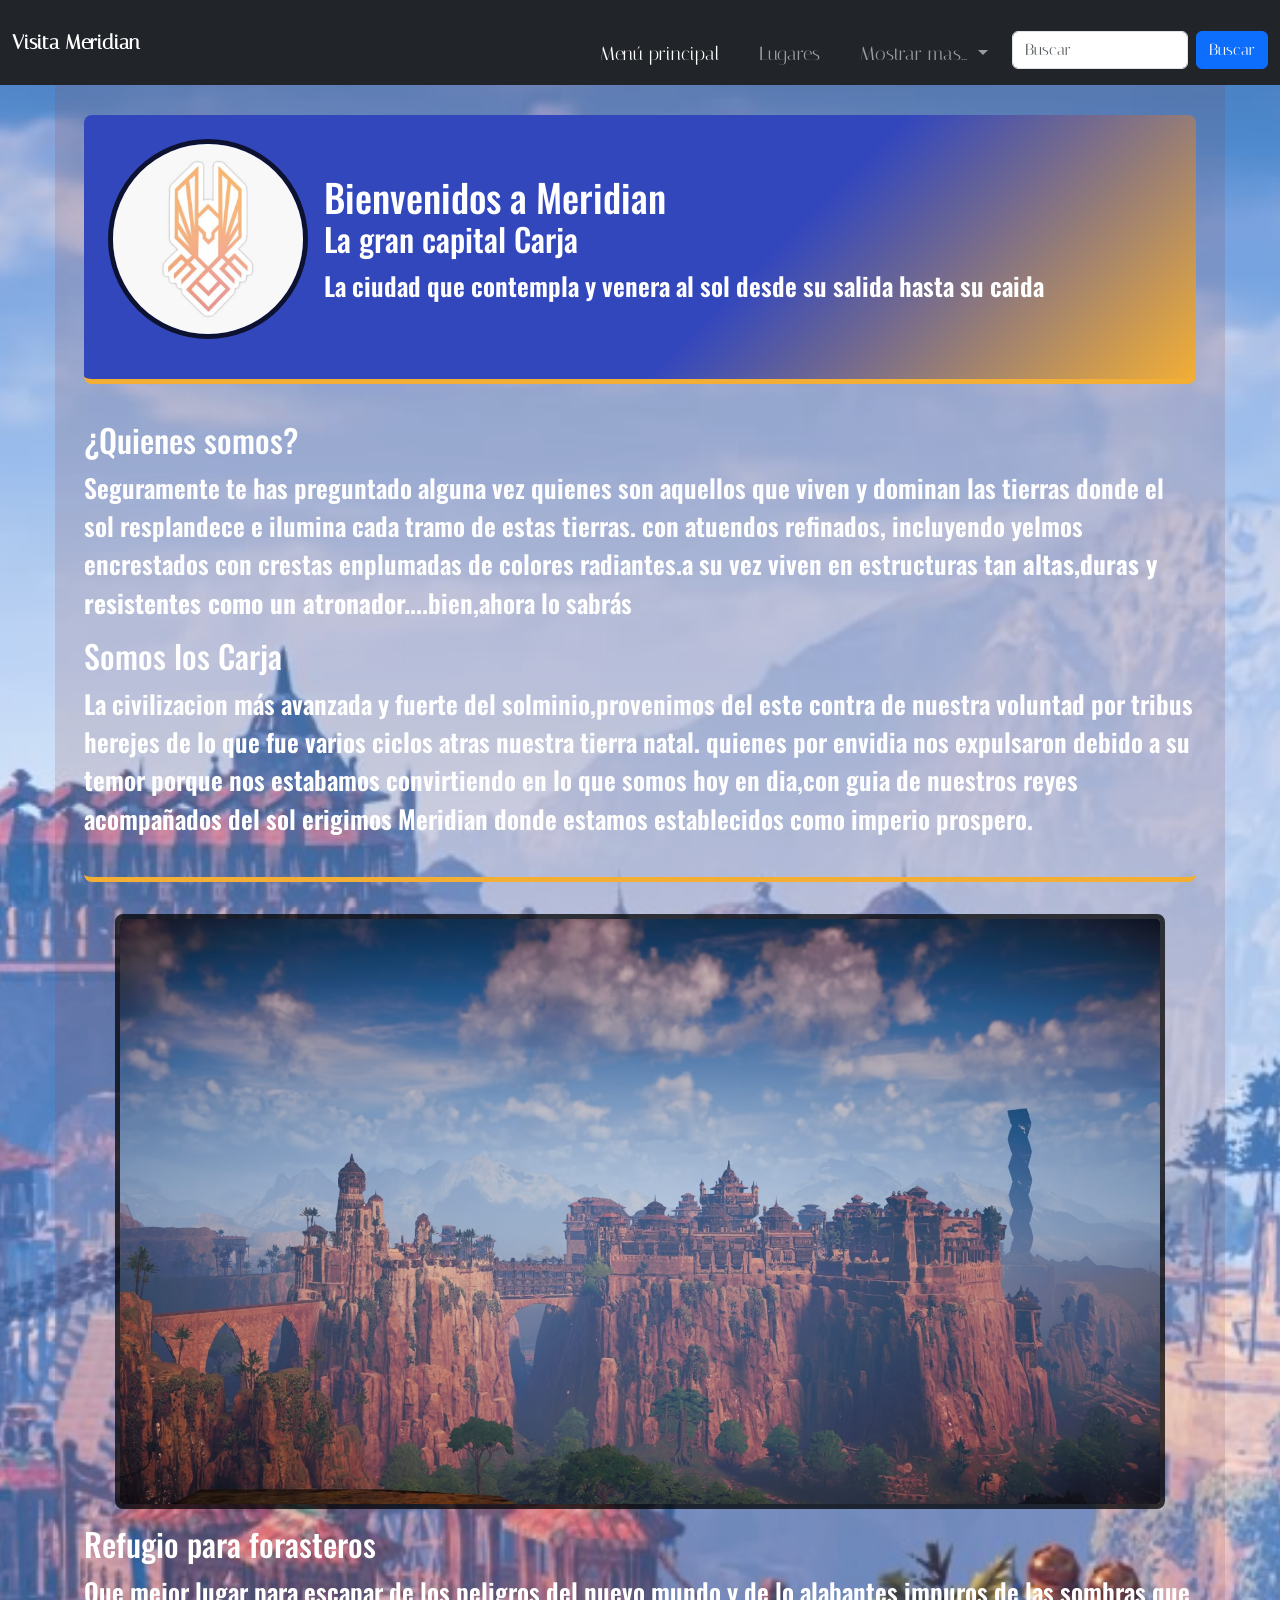
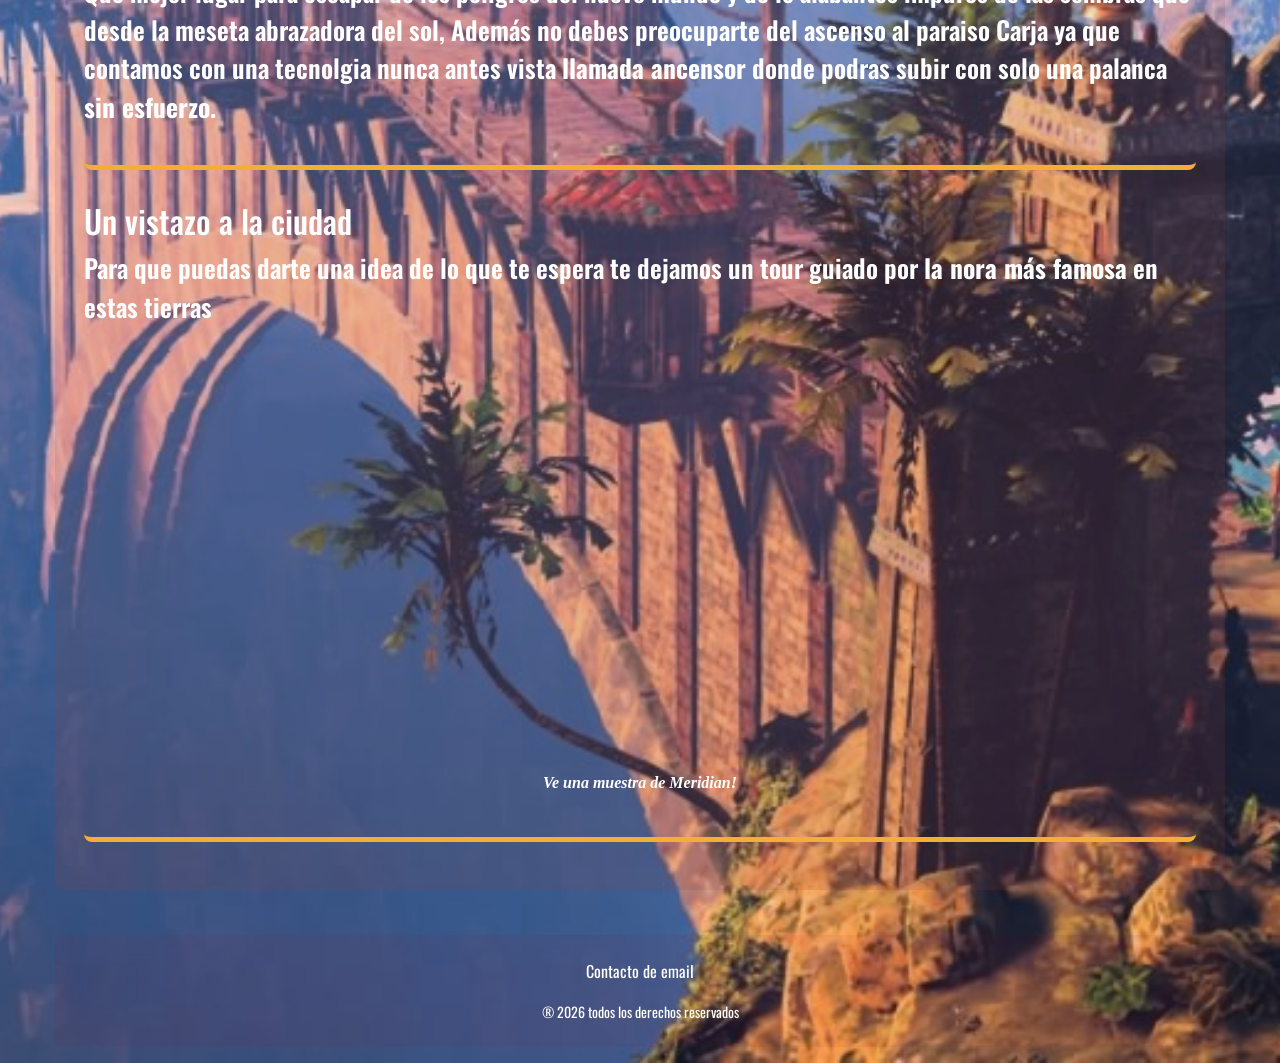
<file: index.html>
﻿<!DOCTYPE html>

<html lang="es" xmlns="http://www.w3.org/1999/xhtml">
<head>
    <meta charset="utf-8" />
    <title>Visita Meridian - inicio</title>
    <meta name="viewport" content="width=device-width,initial-scale=1.0">
    <meta name="referrer" content="origin" />
    <meta name="description"
          content="El gran imperio carja, conoce a los carja y al sol en todo su esplendor" />


    <link rel="preconnect" href="https://fonts.googleapis.com">
    <link rel="preconnect" href="https://fonts.gstatic.com" crossorigin="anonymous">
    <link href="https://fonts.googleapis.com/css2?family=Italiana&family=Oswald:wght@200..700&display=swap" rel="stylesheet">
    
    
    <link href="https://cdn.jsdelivr.net/npm/bootstrap@5.3.2/dist/css/bootstrap.min.css" rel="stylesheet" integrity="sha384-T3c6CoIi6uLrA9TneNEoa7RxnatzjcDSCmG1MXxSR1GAsXEV/Dwwykc2MPK8M2HN" crossorigin="anonymous">
    <link rel="stylesheet" href="CSS/estilos.css" />
</head>
<body>
    <header>
    
        <nav class="navbar navbar-expand-lg navbar-dark bg-dark fixed-top">
            <div class="container-fluid">
                <a class="navbar-brand" href="#">Visita Meridian</a>
                    <button class="navbar-toggler" type="button" data-bs-toggle="offcanvas" data-bs-target="#offcanvasDarkNavbar" aria-controls="offcanvasDarkNavbar" aria-label="Toggle navigation">
                    <span class="navbar-toggler-icon"></span>
                    </button>
                <div class="offcanvas offcanvas-end text-bg-dark" tabindex="-1" id="offcanvasDarkNavbar">
                    <div class="offcanvas-header">
                        <h5 class="offcanvas-title" id="offcanvasDarkNavbarLabel">Descubre más</h5>
                        <button type="button" class="btn-close btn-close-white" data-bs-dismiss="offcanvas" aria-label="Close"></button>
                    </div>
                    <div class="offcanvas-body">
                        <ul class="navbar-nav justify-content-end flex-grow-1 pe-3">
                            
                        <li class="nav-item">
                            <a class="nav-link active" aria-current="page" href="index.html">Menú principal</a>
                        </li>
                        <li class="nav-item">
                            <a class="nav-link" href="lugares.html">Lugares</a>
                        </li>
                        <li class="nav-item dropdown">
                            <a class="nav-link dropdown-toggle" href="#" role="button" data-bs-toggle="dropdown" aria-expanded="false">
                                Mostrar mas...
                            </a>
                            <ul class="dropdown-menu dropdown-menu-dark">
                                <li><a class="dropdown-item" href="ciudad.html">Ciudad</a></li>
                                <li><a class="dropdown-item" href="planes.html">Nuestros planes</a></li>
                                <li>
                                    <hr class="dropdown-divider">
                                </li>
                                    <li><a class="dropdown-item" href="contacto.html">Contacto</a></li>
                            </ul>
                        </li>
                    </ul>
                        <form class="d-flex mt-3" id="formbuscador" role="search">
                            <input class="form-control me-2" id="item" type="search" placeholder="Buscar" aria-label="Buscar"/>
                            <button class="btn btn-primary" type="submit">Buscar</button>
                        </form>
                    </div>
                </div>
            </div>
        </nav>
    </header>
    
    <main>
        
        <section class="hero">
            <figure>
            <img src="images/logo.jpg"
              alt="Emblema Carja"  
             class="logo" />
                       </figure>
        <div class="hero-texto"><h1>Bienvenidos a Meridian</h1>


            <h2>La gran capital Carja</h2>
        <p>
            La ciudad que contempla y venera al sol desde su salida hasta su caida
        </p></div>
        </section>
        <section>
        <h2>¿Quienes somos?</h2>
        <p>
            Seguramente te has preguntado alguna vez quienes son aquellos que viven y dominan las tierras donde el sol resplandece e ilumina cada tramo de estas tierras.
            con atuendos refinados, incluyendo yelmos encrestados con crestas enplumadas de colores radiantes.a su vez viven en estructuras tan <b>altas,duras y resistentes como un atronador.</b>...bien,ahora lo sabrás
            <br />
        </p>
        <h2>Somos los Carja</h2>
            <p>La civilizacion más avanzada y fuerte del solminio,provenimos del este contra de nuestra voluntad por tribus herejes de lo que fue varios ciclos atras nuestra tierra natal.
            quienes por envidia nos expulsaron debido a su temor porque nos estabamos convirtiendo en lo que somos hoy en dia,con guia de nuestros reyes acompañados del sol erigimos Meridian donde estamos establecidos como imperio prospero.</p>
        </section>
        <figure>
            <img class="imagen" src="images/meridian.jpg" alt="Panoramica de la ciudad"/>
        </figure>
        <section>
            <article>
                    <h2>Refugio para forasteros</h2>
                    <p>
                        Que mejor lugar para escapar de los peligros del nuevo mundo y de lo alabantes impuros de las sombras que desde la meseta abrazadora del sol,
                        Además no debes preocuparte del ascenso al paraiso Carja ya que contamos con una tecnolgia nunca antes vista <b>llamada ancensor</b> donde podras subir con solo una palanca <b>sin esfuerzo.</b>
                    </p>


                </article>

            </section>

        <section class="video-de-youtube">
            <h2>Un vistazo a la ciudad</h2>
            <p>Para que puedas darte una idea de lo que te espera te dejamos un tour guiado por <b>la nora más famosa</b> en estas tierras</p>
        <figure>  
            <iframe width="560"
                    height="315"
                    src="https://www.youtube.com/embed/Qsz6jnjTdkg?si=Ahsv_Q1Os_Bmdg1O&amp;start=208"
                    title="YouTube video player" frameborder="0" allow="accelerometer; autoplay; clipboard-write; encrypted-media; gyroscope; picture-in-picture; web-share"
                    referrerpolicy="strict-origin-when-cross-origin"
                    allowfullscreen
                    style="justify-items: center;align-items: center;display: flex; margin-left: auto; margin-right: auto;">
            </iframe>
               <figcaption> Ve una muestra de Meridian!</figcaption>
            </figure>
        </section>
        
        <a href="#" class="volver" id="botonVolver">Volver al inicio</a>

    </main>
    <footer>
        <address>
            <a href="mailto:dario_x_2009@hotmail.com">Contacto de email</a>
        </address>
        <small> ® 2026 todos los derechos reservados</small>

    </footer>
    <script src="https://cdn.jsdelivr.net/npm/bootstrap@5.3.8/dist/js/bootstrap.bundle.min.js" integrity="sha384-FKyoEForCGlyvwx9Hj09JcYn3nv7wiPVlz7YYwJrWVcXK/BmnVDxM+D2scQbITxI" crossorigin="anonymous"></script>
    <script src="js/main.js"></script>
</body>
</html>
</file>
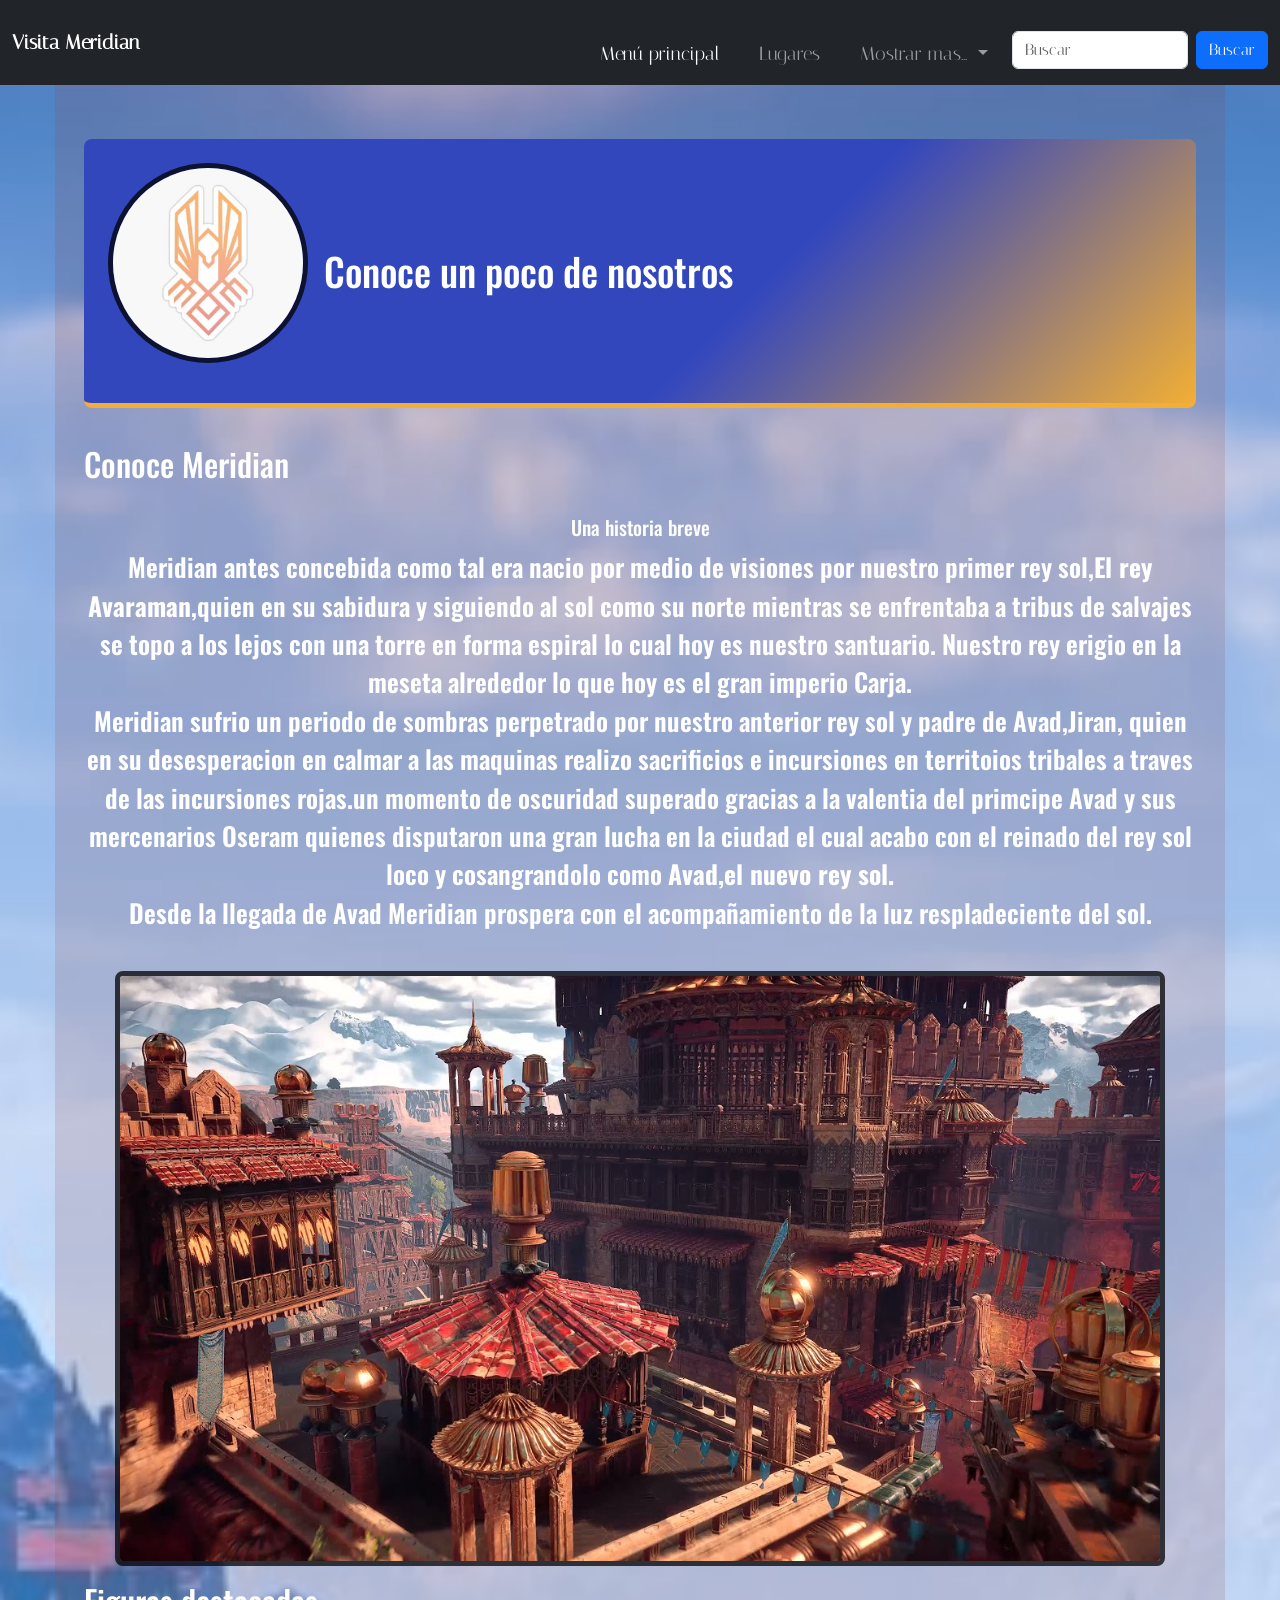
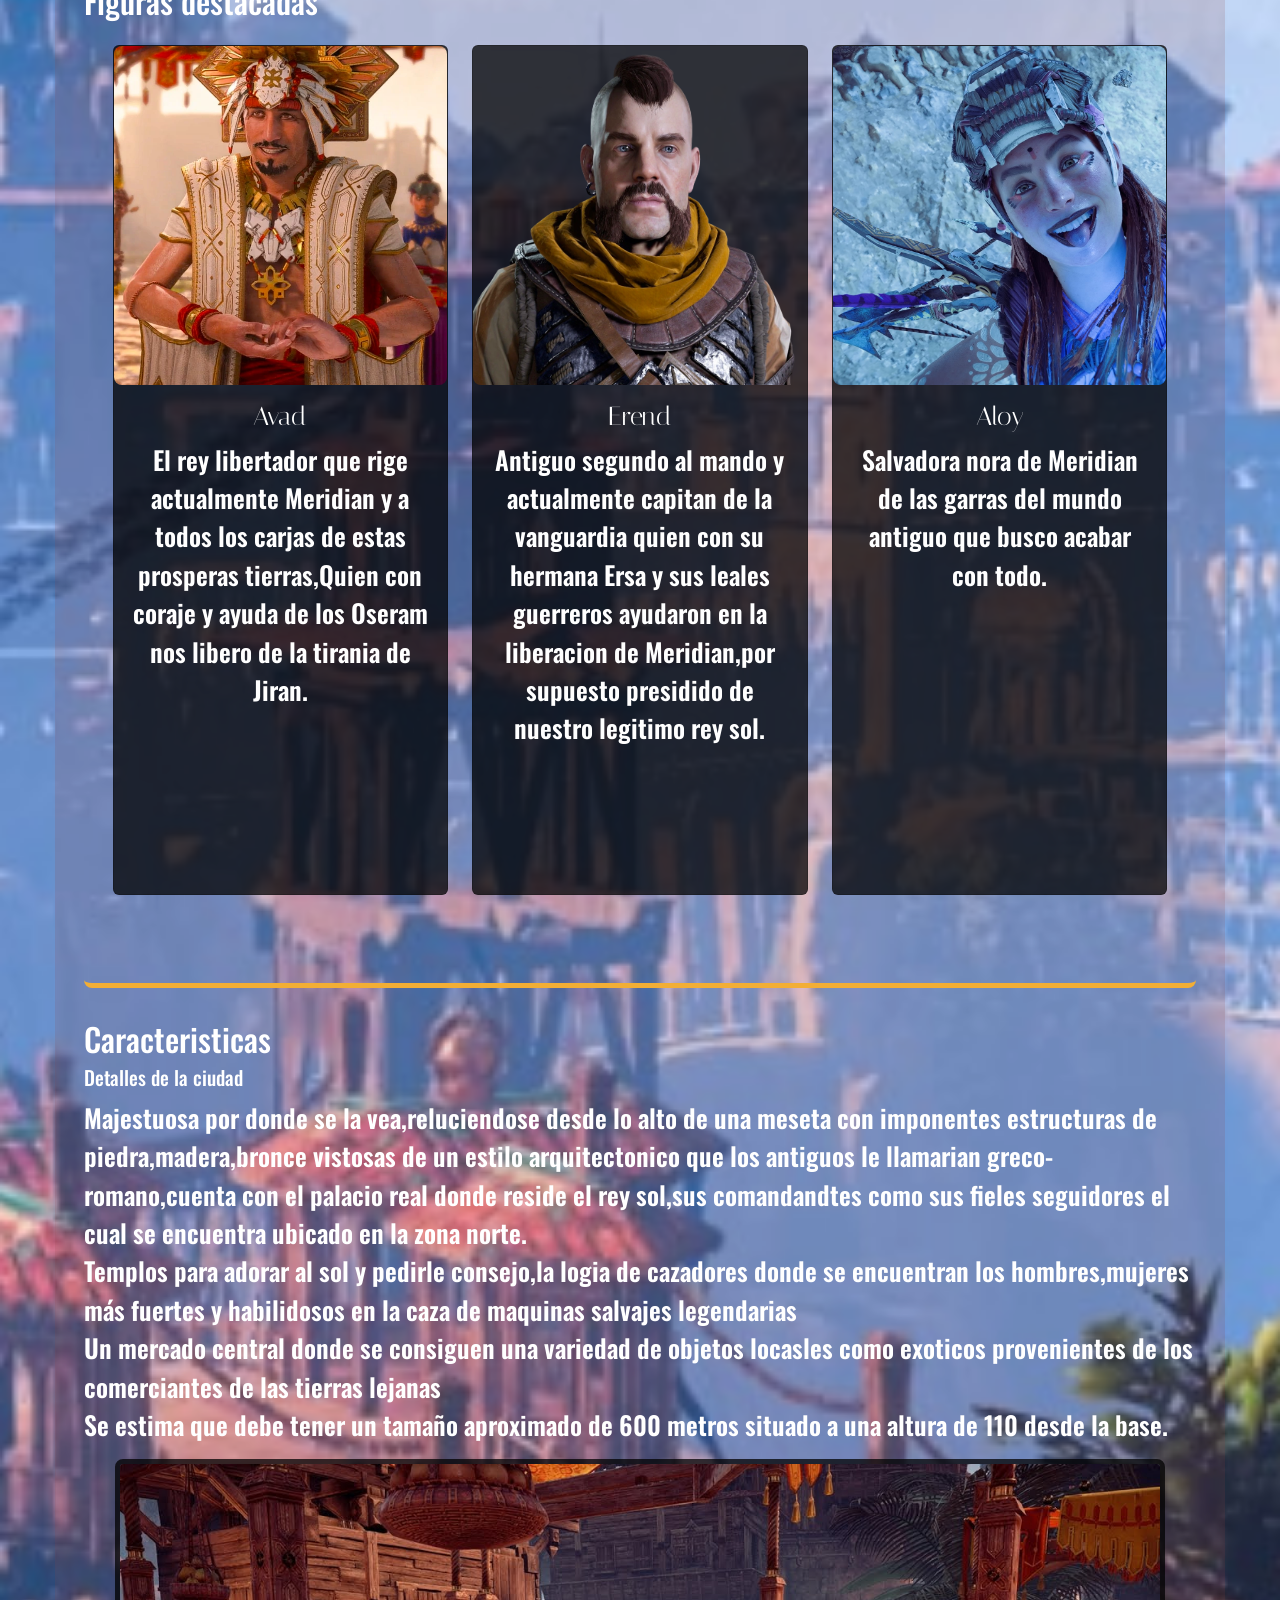
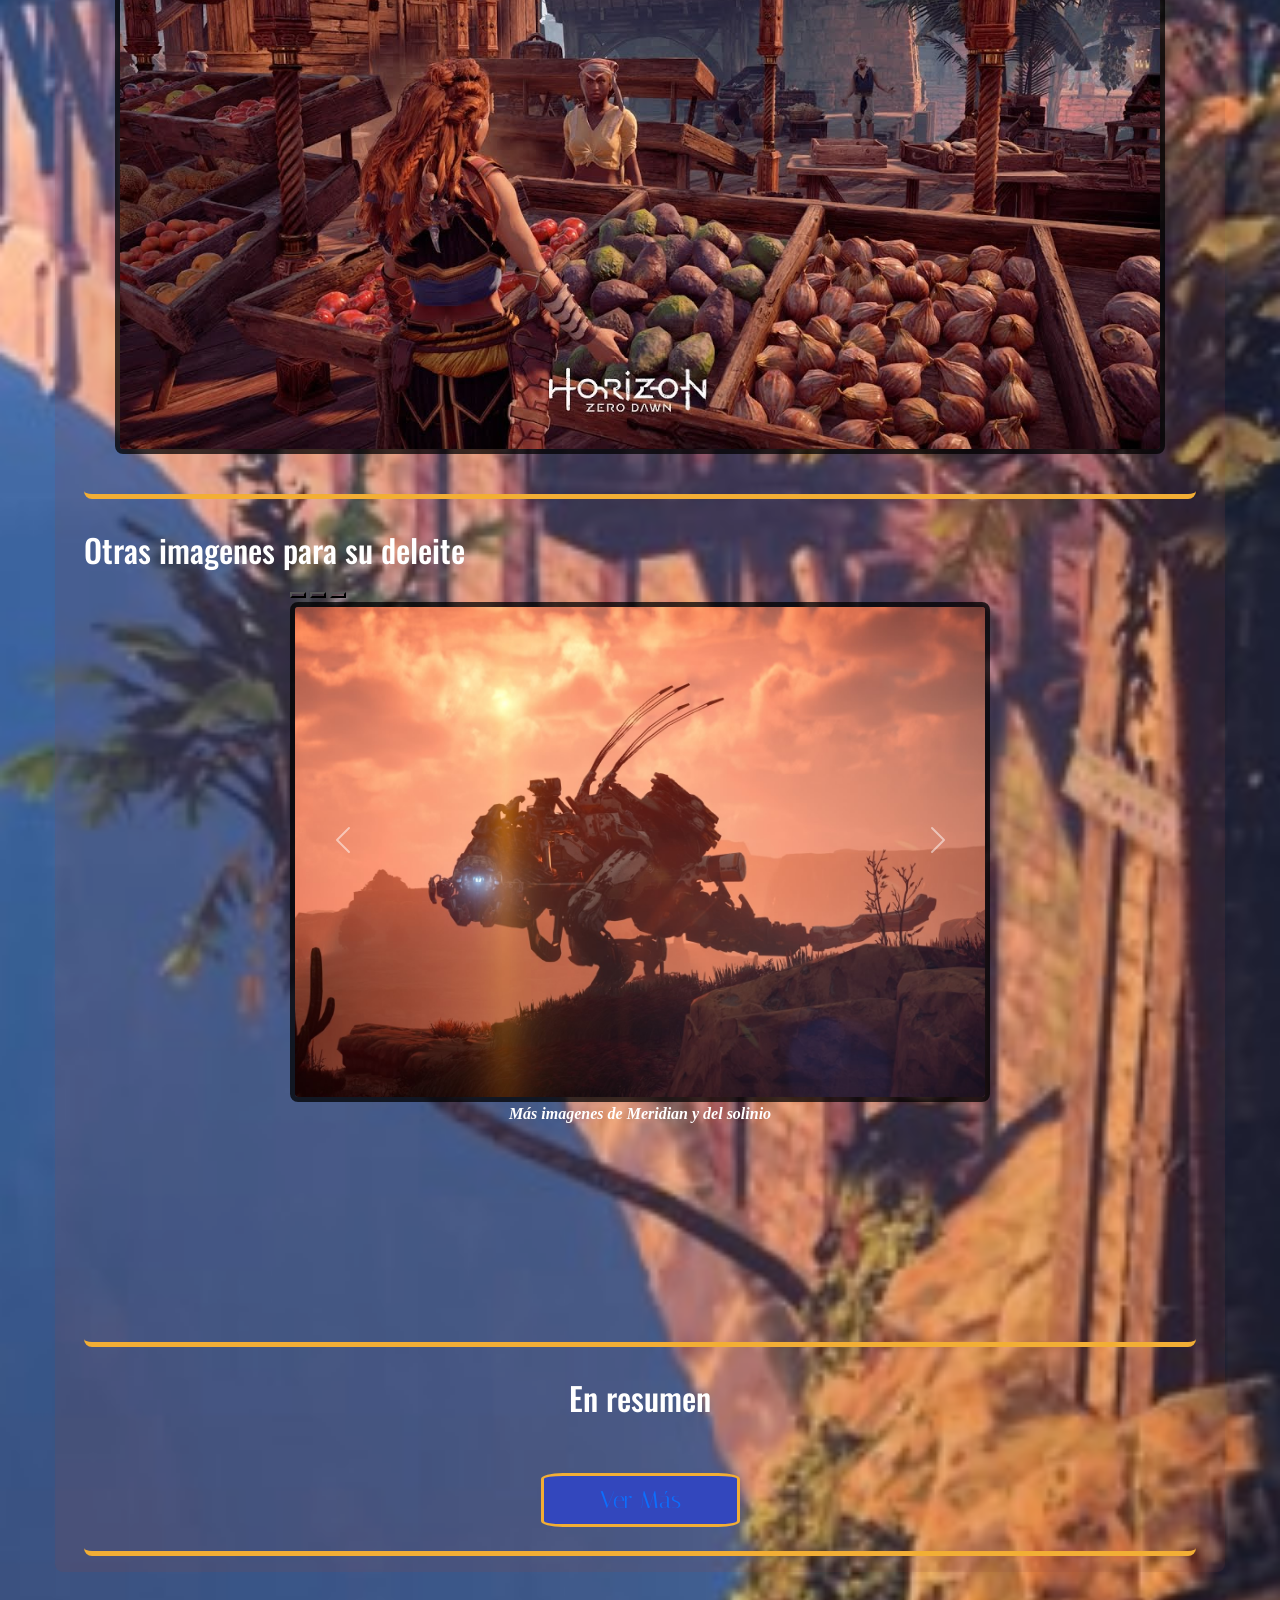
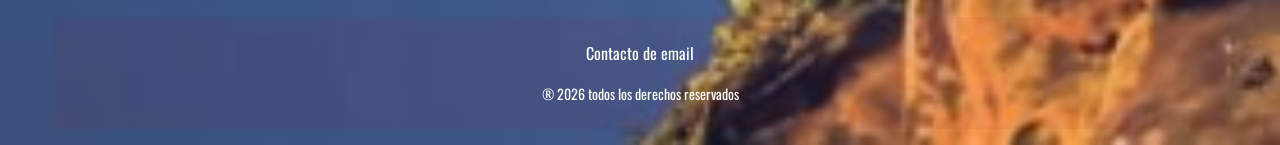
<file: ciudad.html>
﻿<!DOCTYPE html>
<html lang="es" xmlns="http://www.w3.org/1999/xhtml">
<head>
    <meta charset="utf-8" />
    <meta name="viewport" content="width=device-width,initial-scale=1.0">
    <title>Meridian - Ciudad</title>
    
    <link rel="preconnect" href="https://fonts.googleapis.com">
    <link rel="preconnect" href="https://fonts.gstatic.com" crossorigin="">
    <link href="https://fonts.googleapis.com/css2?family=Italiana&family=Oswald:wght@200..700&display=swap" rel="stylesheet">

        <link href="https://cdn.jsdelivr.net/npm/bootstrap@5.3.2/dist/css/bootstrap.min.css" rel="stylesheet" integrity="sha384-T3c6CoIi6uLrA9TneNEoa7RxnatzjcDSCmG1MXxSR1GAsXEV/Dwwykc2MPK8M2HN" crossorigin="anonymous">
    <link href="https://cdn.jsdelivr.net/npm/bootstrap@5.3.8/dist/js/bootstrap.bundle.min.js" rel="stylesheet" integrity="sha384-T3c6CoIi6uLrA9TneNEoa7RxnatzjcDSCmG1MXxSR1GAsXEV/Dwwykc2MPK8M2HN" crossorigin="anonymous">

    <link rel="stylesheet" href="CSS/estilos.css" />

</head>
<body>
    <header>
       

              <nav class="navbar navbar-expand-lg navbar-dark bg-dark fixed-top">
            <div class="container-fluid">
                <a class="navbar-brand" href="#">Visita Meridian</a>
                    <button class="navbar-toggler" type="button" data-bs-toggle="offcanvas" data-bs-target="#offcanvasDarkNavbar" aria-controls="offcanvasDarkNavbar" aria-label="Toggle navigation">
                    <span class="navbar-toggler-icon"></span>
                    </button>
                <div class="offcanvas offcanvas-end text-bg-dark" tabindex="-1" id="offcanvasDarkNavbar" >
                    <div class="offcanvas-header">
                        <h5 class="offcanvas-title" id="offcanvasDarkNavbarLabel">Descubre más</h5>
                        <button type="button" class="btn-close btn-close-white" data-bs-dismiss="offcanvas" aria-label="Close"></button>
                    </div>
                    <div class="offcanvas-body">
                        <ul class="navbar-nav justify-content-end flex-grow-1 pe-3">
                            
                        <li class="nav-item">
                            <a class="nav-link active" aria-current="page" href="index.html">Menú principal</a>
                        </li>
                        <li class="nav-item">
                            <a class="nav-link" href="lugares.html">Lugares</a>
                        </li>
                        <li class="nav-item dropdown">
                            <a class="nav-link dropdown-toggle" href="#" role="button" data-bs-toggle="dropdown" aria-expanded="false">
                                Mostrar mas...
                            </a>
                            <ul class="dropdown-menu dropdown-menu-dark">
                                <li><a class="dropdown-item" href="ciudad.html">Ciudad</a></li>
                                <li><a class="dropdown-item" href="planes.html">Nuestros planes</a></li>
                                <li>
                                    <hr class="dropdown-divider">
                                </li>
                                    <li><a class="dropdown-item" href="contacto.html">Contacto</a></li>
                            </ul>
                        </li>
                    </ul>
                        <form class="d-flex mt-3" id="formbuscador" role="search">
                            <input class="form-control me-2" id="item" type="search" placeholder="Buscar" aria-label="Search"/>
                            <button class="btn btn-primary" type="submit">Buscar</button>
                        </form>
                    </div>
                </div>
            </div>
        </nav>

    </header>
    <br>
    <main><section class="hero">
        <figure>
            <img class="logo" src="images/logo.jpg" alt="Emblema Carja" title="Emblema de Meridian"
               
                 />
        </figure>
        <h1>Conoce un poco de nosotros</h1>
        </section>
        <section id="historia">
            <h2>Conoce Meridian</h2>
            <br />
            <div class="imagen">
                <h3>Una historia breve</h3>
                <p>
                    Meridian antes concebida como tal era nacio por medio de visiones por nuestro primer rey sol,<b>El rey Avaraman</b>,quien en su sabidura y siguiendo al sol como su norte mientras se enfrentaba a tribus de salvajes se topo a los lejos con una torre en forma espiral lo cual hoy es nuestro santuario.
                    Nuestro rey erigio en la meseta alrededor lo que hoy es el gran imperio Carja.<br />
                    Meridian sufrio un periodo de sombras perpetrado por nuestro anterior rey sol y padre de Avad,Jiran, quien en su desesperacion en calmar a las maquinas realizo sacrificios e incursiones en territoios tribales a traves de las incursiones rojas.un momento de oscuridad superado gracias a la valentia del primcipe Avad y sus mercenarios Oseram quienes disputaron una gran lucha en la ciudad el cual acabo con el reinado del rey sol loco  y cosangrandolo como <b>Avad,el nuevo rey sol.</b> <br />
                    Desde la llegada de Avad Meridian prospera con el acompañamiento de la luz respladeciente del sol.
                </p>
                <br />
                <figure>
                    <img class="imagen" src="images/ciudad.jpg" alt="Vista aerea de Meridian"
                         title="Vista aerea del centro" />
                </figure>

            </div>
                     <h2>Figuras destacadas </h2>
<article class="personajes">
          <div class="row row-cols-1 row-cols-md-3 g-4">
  <div class="col">
    <div class="card h-100">
      <img src="images/Avad.webp" alt="Avad">
      <div class="card-body">
        <h5 class="card-title">Avad</h5>
        <p class="card-text">El rey libertador que rige actualmente Meridian y a todos los carjas de estas prosperas tierras,Quien con coraje y ayuda de los Oseram nos libero de la tirania de Jiran.</p>
      </div>
    </div>
  </div>
  <div class="col">
    <div class="card h-100">
      <img src="images/erend.webp" alt="Erend">
      <div class="card-body">
        <h5 class="card-title">Erend</h5>
        <p class="card-text">Antiguo segundo al mando y actualmente capitan de la vanguardia quien con su hermana Ersa y sus leales guerreros ayudaron en la liberacion de Meridian,por supuesto presidido de nuestro legitimo rey sol.</p>
      </div>
    </div>
  </div>
  <div class="col">
    <div class="card h-100">
      <img src="images/aloy.jpg" id="aloy" alt="Aloy">
      <div class="card-body">
        <h5 class="card-title">Aloy</h5>
        <p class="card-text">Salvadora nora de Meridian de las garras del mundo antiguo que busco acabar con todo.</p>
      </div>
    </div>
  </div>
</div>
        </article>

        </section>


        <section id="Caracteristicas">
            <h2>Caracteristicas</h2>
                <h3>Detalles de la ciudad</h3>
                <p>
                    Majestuosa por donde se la vea,reluciendose desde lo alto de una meseta con imponentes estructuras de piedra,madera,bronce vistosas de un estilo arquitectonico que los antiguos le llamarian greco-romano,cuenta con el palacio real donde reside el rey sol,sus comandandtes como sus fieles seguidores el cual se encuentra ubicado en la zona norte.<br />
                    Templos para adorar al sol y pedirle consejo,la logia de cazadores donde se encuentran los hombres,mujeres más fuertes y habilidosos en la caza de maquinas salvajes legendarias<br />
                    Un mercado central donde se consiguen una variedad de objetos locasles como exoticos provenientes de los comerciantes de las tierras lejanas<br />
                    Se estima que debe tener un tamaño aproximado de 600 metros situado a una altura de 110 desde la base.
                </p>
                <figure>
                <img src="images/mercado.jpg" alt="Mercado"
                     title="Mercado de Meridian"                    
                      class="imagen"
 />
                     </figure>



        </section>
        <section>
            <h2>Otras imagenes para su deleite</h2>
              <figure class="galeria">
                    <div id="galeria" class="carousel slide" data-bs-ride="carousel">
  <div class="galeria">
    <button type="button" data-bs-target="#galeria" data-bs-slide-to="0" class="active" aria-current="true" aria-label="Slide 1"></button>
    <button type="button" data-bs-target="#galeria" data-bs-slide-to="1" aria-label="Slide 2"></button>
    <button type="button" data-bs-target="#galeria" data-bs-slide-to="2" aria-label="Slide 3"></button>
  </div>
  <div class="carousel-inner">
    <div class="carousel-item active">
      <img src="images/atronador.jpg" class="d-block w-100" alt="maquina salvaje atronador" title="atronador">
    </div>
    <div class="carousel-item">
      <img src="images/puente.jpg" class="d-block w-100" alt="puente lezadizo" title="puente lezadizo">
    </div>
    <div class="carousel-item">
      <img src="images/desierto.jpg" class="d-block w-100" alt="meseta del desierto" title="meseta del desierto">
    </div>
  </div>
  <button class="carousel-control-prev" type="button" data-bs-target="#galeria" data-bs-slide="prev">
    <span class="carousel-control-prev-icon" aria-hidden="true"></span>
    <span class="visually-hidden">Previous</span>
  </button>
  <button class="carousel-control-next" type="button" data-bs-target="#galeria" data-bs-slide="next">
    <span class="carousel-control-next-icon" aria-hidden="true"></span>
    <span class="visually-hidden">Next</span></button></div>
                     <figure><figcaption>Más imagenes de Meridian y del solinio </figcaption></figure>
          </figure>
                
        </section>

        <section class="verMas" id="verMas">
          <h2>En resumen</h2>
          <p id="textoBotonVerMas">
            Como vio Meridian es una gran ciudad con una historia muy
            interesante dentro de la tribu Carja desde el Rey Avaram hasta el
            Rey Avad el pueblo atravesó grandes guerras, en la actualidad
            cuenta con una muy buena arquitectura y una buena organización donde
            el mercado puede satisfacer tus necesidades. También cuenta con una
            gran cantidad de actividades que puedes averiguar yendo a la
            sección de lugares.
          </p>

          <button type="button" class=" btn btn-outline-primary" id="verMasBoton">Ver Más</button>
          
          
        </section>

        

     <a href="#" class="volver" id="botonVolver">Volver al inicio</a>

    </main>
    <footer>
        <address>
            <a href="mailto:dario_x_2009@hotmail.com">Contacto de email</a>
        </address>

        <small> ® 2026 todos los derechos reservados</small>

    </footer>
    <script src="https://cdn.jsdelivr.net/npm/bootstrap@5.3.8/dist/js/bootstrap.bundle.min.js" integrity="sha384-FKyoEForCGlyvwx9Hj09JcYn3nv7wiPVlz7YYwJrWVcXK/BmnVDxM+D2scQbITxI" crossorigin="anonymous"></script>
    <script src="js/main.js"></script>
</body>
</html>
</file>
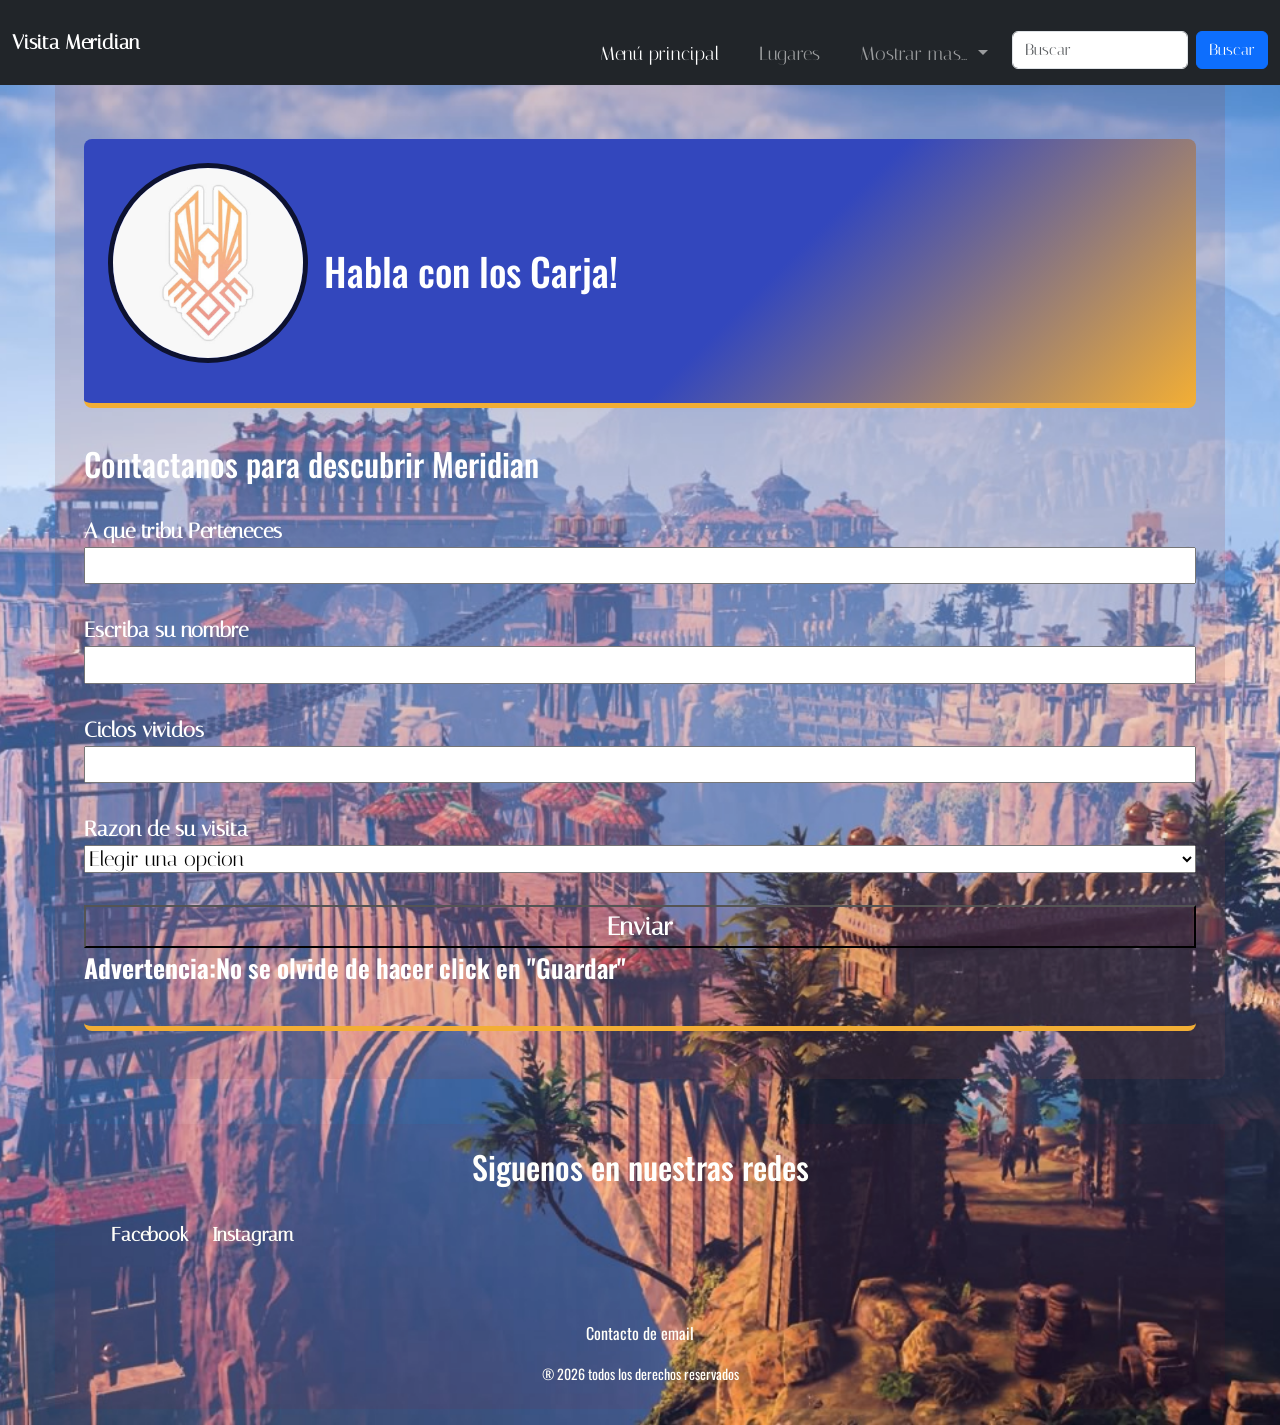
<file: contacto.html>
﻿<!DOCTYPE html>

<html lang="es" xmlns="http://www.w3.org/1999/xhtml">

<head>
    <meta charset="utf-8" />
    <meta name="viewport" content="width=device-width,initial-scale=1.0">
    <title>Visita Meridian</title>

    <link rel="preconnect" href="https://fonts.googleapis.com">
    <link rel="preconnect" href="https://fonts.gstatic.com" crossorigin="">
    <link href="https://fonts.googleapis.com/css2?family=Italiana&family=Oswald:wght@200..700&display=swap"
        rel="stylesheet">

    <link href="https://cdn.jsdelivr.net/npm/bootstrap@5.3.2/dist/css/bootstrap.min.css" rel="stylesheet"
        integrity="sha384-T3c6CoIi6uLrA9TneNEoa7RxnatzjcDSCmG1MXxSR1GAsXEV/Dwwykc2MPK8M2HN" crossorigin="anonymous">

    <link rel="stylesheet" href="CSS/estilos.css" />
</head>

<body>
    <header>



        <nav class="navbar navbar-expand-lg navbar-dark bg-dark fixed-top">
            <div class="container-fluid">
                <a class="navbar-brand" href="#">Visita Meridian</a>
                <button class="navbar-toggler" type="button" data-bs-toggle="offcanvas"
                    data-bs-target="#offcanvasDarkNavbar" aria-controls="offcanvasDarkNavbar"
                    aria-label="Toggle navigation">
                    <span class="navbar-toggler-icon"></span>
                </button>
                <div class="offcanvas offcanvas-end text-bg-dark" tabindex="-1" id="offcanvasDarkNavbar">
                    <div class="offcanvas-header">
                        <h5 class="offcanvas-title" id="offcanvasDarkNavbarLabel">Descubre más</h5>
                        <button type="button" class="btn-close btn-close-white" data-bs-dismiss="offcanvas"
                            aria-label="Close"></button>
                    </div>
                    <div class="offcanvas-body">
                        <ul class="navbar-nav justify-content-end flex-grow-1 pe-3">

                            <li class="nav-item">
                                <a class="nav-link active" aria-current="page" href="index.html">Menú principal</a>
                            </li>
                            <li class="nav-item">
                                <a class="nav-link" href="lugares.html">Lugares</a>
                            </li>
                            <li class="nav-item dropdown">
                                <a class="nav-link dropdown-toggle" href="#" role="button" data-bs-toggle="dropdown"
                                    aria-expanded="false">
                                    Mostrar mas...
                                </a>
                                <ul class="dropdown-menu dropdown-menu-dark">
                                    <li><a class="dropdown-item" href="ciudad.html">Ciudad</a></li>
                                    <li><a class="dropdown-item" href="planes.html">Nuestros planes</a></li>
                                    <li>
                                        <hr class="dropdown-divider">
                                    </li>
                                    <li><a class="dropdown-item" href="contacto.html">Contacto</a></li>
                                </ul>
                            </li>
                        </ul>
                        <form class="d-flex mt-3" id="formbuscador" role="search">
                            <input class="form-control me-2" id="item" type="search" placeholder="Buscar" aria-label="Search" />
                            <button class="btn btn-primary" type="submit">Buscar</button>
                        </form>
                    </div>
                </div>
            </div>
        </nav>
    </header>
    <br>
    <main>
        <section class="hero">

            <figure>
                <img src="images/logo.jpg" alt="Emblema Carja" class="logo" />
            </figure>
            <h1>Habla con los Carja!</h1>

        </section>
        <section id="contacto">
            <h2>Contactanos para descubrir Meridian</h2>
            <br />
            <form id="form" novalidate>
                <label for="tribu">A que tribu Perteneces</label>
                <input type="text" name="tribu" id="tribu"  />
                <br />
                <label for="nombre">Escriba su nombre</label>
                <input type="text" name="nombre" id="nombre"  />
                <br />
                <label for="edad">Ciclos vividos</label>
                <input type="number" name="edad" id="edad" />
                <br />
                <label for="razonVisita">Razon de su visita</label>
                <select name="razonVisita" id="razonVisita" >
                    <option value="">Elegir una opcion</option>
                    <option value="Comercio">Comercio</option>
                    <option value="Caza">Caza</option>
                    <option value="Placer">Placer</option>
                    <option value="Exploracion">Exploracion</option>
                </select>
                <br />
                <button type="submit" id="practica">Enviar</button>
                <p><strong>Advertencia:</strong>No se olvide de hacer click en "Guardar"</p>
            </form>
            <div id="mensaje" class="alert d-none"></div>
        </section>
      

    </main>
    
    <footer>
        <section class="redesPieDePagina">        
            
     <h2>Siguenos en nuestras redes</h2>
            <nav class="redes">
            <ul><li><a href="https://www.facebook.com/" target="_blank">Facebook</a></li>
                <li><a href="https://www.instagram.com/" target="_blank">Instagram</a></li>
                </ul></nav>
    </section>
        <address>
            <a href="mailto:dario_x_2009@hotmail.com">Contacto de email</a>
        </address>
        <small> ® 2026 todos los derechos reservados</small>
    </footer>
    <script src="https://cdn.jsdelivr.net/npm/bootstrap@5.3.8/dist/js/bootstrap.bundle.min.js"
        integrity="sha384-FKyoEForCGlyvwx9Hj09JcYn3nv7wiPVlz7YYwJrWVcXK/BmnVDxM+D2scQbITxI"
        crossorigin="anonymous"></script>
    <script src="js/main.js"></script>

</body>

</html>
</file>
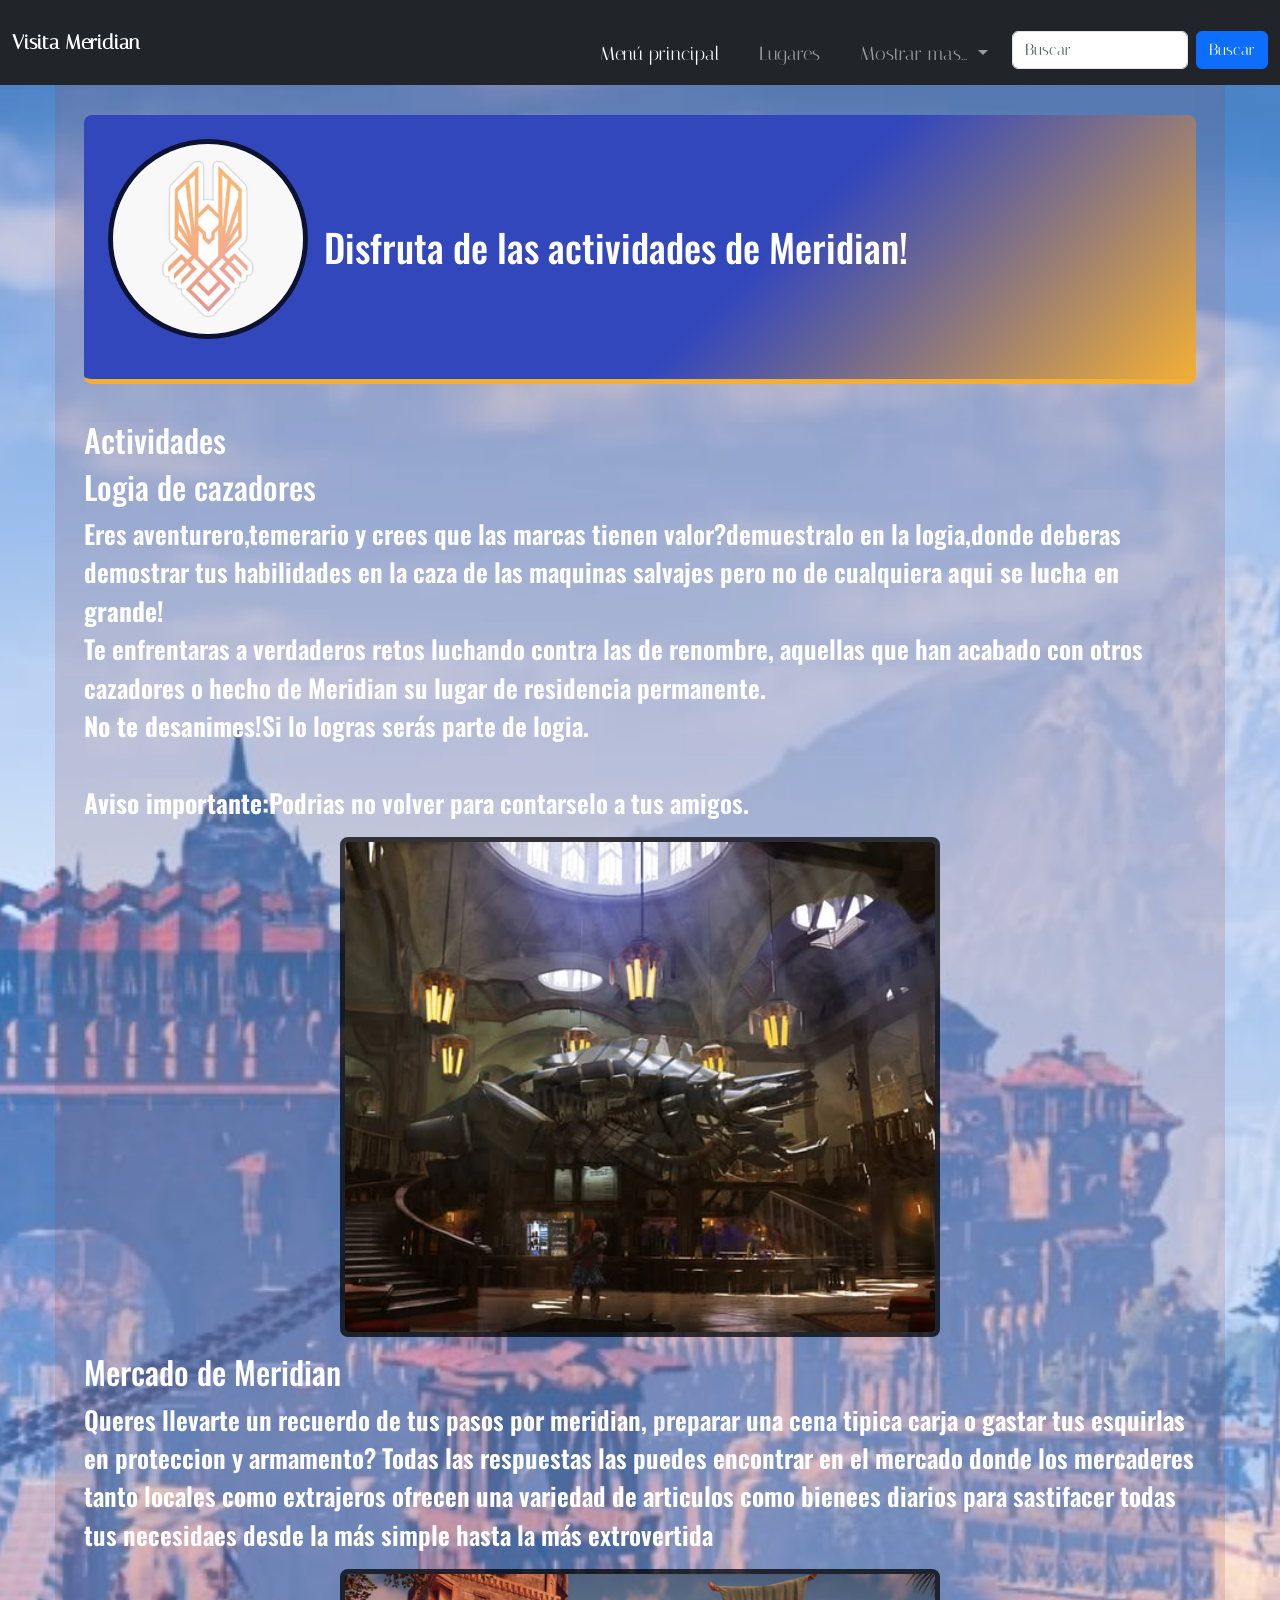
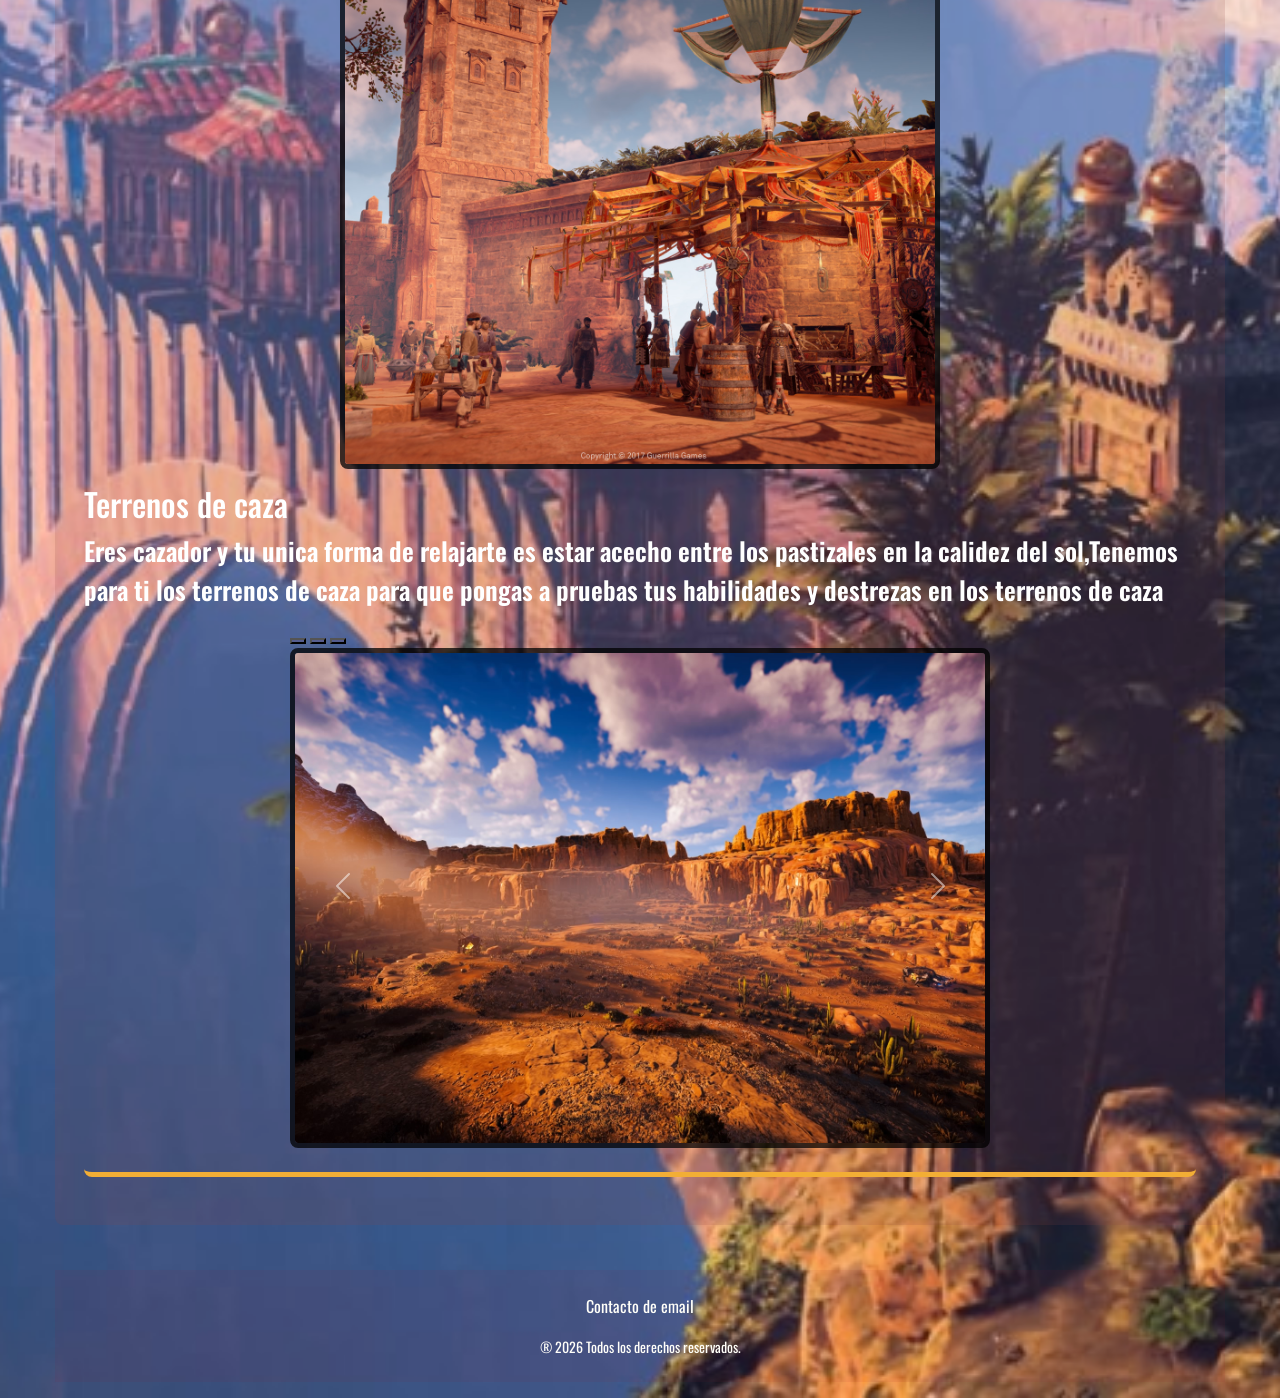
<file: lugares.html>
﻿<!DOCTYPE html>

<html lang="es" xmlns="http://www.w3.org/1999/xhtml">
<head>
    <meta charset="utf-8" />
    <meta name="viewport" content="width=device-width,initial-scale=1.0">
    <title>Meridian - Lugares</title>


    <link rel="preconnect" href="https://fonts.googleapis.com">
    <link rel="preconnect" href="https://fonts.gstatic.com" crossorigin="">
    <link href="https://fonts.googleapis.com/css2?family=Italiana&family=Oswald:wght@200..700&display=swap" rel="stylesheet">
   
       <link href="https://cdn.jsdelivr.net/npm/bootstrap@5.3.2/dist/css/bootstrap.min.css" rel="stylesheet" integrity="sha384-T3c6CoIi6uLrA9TneNEoa7RxnatzjcDSCmG1MXxSR1GAsXEV/Dwwykc2MPK8M2HN" crossorigin="anonymous">

    <link rel="stylesheet" href="CSS/estilos.css" />
</head>
<body>
    <header>
        
           
        
        <nav class="navbar navbar-expand-lg navbar-dark bg-dark fixed-top">
            <div class="container-fluid">
                <a class="navbar-brand" href="#">Visita Meridian</a>
                    <button class="navbar-toggler" type="button" data-bs-toggle="offcanvas" data-bs-target="#offcanvasDarkNavbar" aria-controls="offcanvasDarkNavbar" aria-label="Toggle navigation">
                    <span class="navbar-toggler-icon"></span>
                    </button>
                <div class="offcanvas offcanvas-end text-bg-dark" tabindex="-1" id="offcanvasDarkNavbar">
                    <div class="offcanvas-header">
                        <h5 class="offcanvas-title" id="offcanvasDarkNavbarLabel">Descubre más</h5>
                        <button type="button" class="btn-close btn-close-white" data-bs-dismiss="offcanvas" aria-label="Close"></button>
                    </div>
                    <div class="offcanvas-body">
                        <ul class="navbar-nav justify-content-end flex-grow-1 pe-3">
                            
                        <li class="nav-item">
                            <a class="nav-link active" aria-current="page" href="index.html">Menú principal</a>
                        </li>
                        <li class="nav-item">
                            <a class="nav-link" href="lugares.html">Lugares</a>
                        </li>
                        <li class="nav-item dropdown">
                            <a class="nav-link dropdown-toggle" href="#" role="button" data-bs-toggle="dropdown" aria-expanded="false">
                                Mostrar mas...
                            </a>
                            <ul class="dropdown-menu dropdown-menu-dark">
                                <li><a class="dropdown-item" href="ciudad.html">Ciudad</a></li>
                                <li><a class="dropdown-item" href="planes.html">Nuestros planes</a></li>
                                <li>
                                    <hr class="dropdown-divider">
                                </li>
                                    <li><a class="dropdown-item" href="contacto.html">Contacto</a></li>
                            </ul>
                        </li>
                    </ul>
                        <form class="d-flex mt-3" id="formbuscador" role="search">
                            <input class="form-control me-2" id="item" type="search" placeholder="Buscar" aria-label="Search" />
                            <button class="btn btn-primary" type="submit">Buscar</button>
                        </form>
                        <div id="mensaje" class="d-none"></div>
                    </div>
                </div>
            </div>
        </nav>
</header>
    
    <main>
        <section class="hero">
        <figure>
            <img src="images/logo.jpg" alt="Emblema Carja"
      
                 class="logo"/>
        </figure>
        <h1>Disfruta de las actividades de Meridian!</h1>
        
        </section>
       
        <section>
            <h2>Actividades</h2>
            <article>
                <h2>Logia de cazadores</h2>
                <p>
                    Eres aventurero,temerario y crees que las marcas tienen valor?demuestralo en la logia,donde deberas demostrar tus habilidades en la caza de las maquinas salvajes pero no de cualquiera <b>aqui se lucha en grande!</b><br />
                    Te enfrentaras a verdaderos retos luchando contra las de renombre, aquellas que han acabado con otros cazadores o hecho de Meridian su lugar de residencia permanente.<br />
                    <b>No te desanimes!</b>Si lo logras serás parte de logia.<br />
                    <br />
                    <strong>Aviso importante:</strong>Podrias no volver para contarselo a tus amigos.
                </p>
                <figure>
                <img src="images/logia.jpg" alt="interior de la logia de cazadores"
                     class="lugares"
                     title="Logia de cazadores" 
                    ></figure>

            </article>

            <article>
                <h2>Mercado de Meridian</h2>

                <p>
                    Queres llevarte un recuerdo de tus pasos por meridian, preparar una cena tipica carja o gastar tus esquirlas en proteccion y armamento? Todas las respuestas las puedes encontrar en el mercado donde
                    los mercaderes tanto locales como extrajeros ofrecen una variedad de articulos como bienees diarios para sastifacer todas tus necesidaes desde la más simple hasta la más extrovertida
                </p>
                <figure>
                <img src="images/mercado_de_meridian.jpg" alt="imagen del mercado"
                    class="lugares"
                     title="Un sector del mercado" />
                </figure>
            </article>
            <article>
                <h2>Terrenos de caza</h2>
                <p>Eres cazador y tu unica forma de relajarte es estar acecho entre los pastizales en la calidez del sol,Tenemos para ti los terrenos de caza para que pongas a pruebas tus habilidades y destrezas en los terrenos de caza</p>
                <figure class="galeria">
                    <div id="galeria" class="carousel slide" data-bs-ride="carousel">
  <div class="galeria">
    <button type="button" data-bs-target="#galeria" data-bs-slide-to="0" class="active" aria-current="true" aria-label="Slide 1"></button>
    <button type="button" data-bs-target="#galeria" data-bs-slide-to="1" aria-label="Slide 2"></button>
    <button type="button" data-bs-target="#galeria" data-bs-slide-to="2" aria-label="Slide 3"></button>
  </div>
  <div class="carousel-inner">
    <div class="carousel-item active">
      <img src="images/terreno-de-caza.jpg" class="d-block w-100" alt="terreno de caza">
    </div>
    <div class="carousel-item">
      <img src="images/campamento.jpg" class="d-block w-100" alt="Campamento de cazadores">
    </div>
    <div class="carousel-item">
      <img src="images/begimo.jpg" class="d-block w-100" alt="maquina salvaje begimo">
    </div>
  </div>
  <button class="carousel-control-prev" type="button" data-bs-target="#galeria" data-bs-slide="prev">
    <span class="carousel-control-prev-icon" aria-hidden="true"></span>
    <span class="visually-hidden">Previous</span>
  </button>
  <button class="carousel-control-next" type="button" data-bs-target="#galeria" data-bs-slide="next">
    <span class="carousel-control-next-icon" aria-hidden="true"></span>
    <span class="visually-hidden">Next</span>
  </button>
</div></figure>
                
            </article>
        </section>
     <a href="#" class="volver" id="botonVolver">Volver al inicio</a>

    </main>
    <footer>
        
        <address>
            <a href="mailto:dario_x_2009@hotmail.com">Contacto de email</a>
        </address>
        <small> ® 2026 Todos los derechos reservados.</small>
    </footer>
<script src="https://cdn.jsdelivr.net/npm/bootstrap@5.3.8/dist/js/bootstrap.bundle.min.js" integrity="sha384-FKyoEForCGlyvwx9Hj09JcYn3nv7wiPVlz7YYwJrWVcXK/BmnVDxM+D2scQbITxI" crossorigin="anonymous"></script>

<script src="js/main.js"></script>
</body>
</html>
</file>
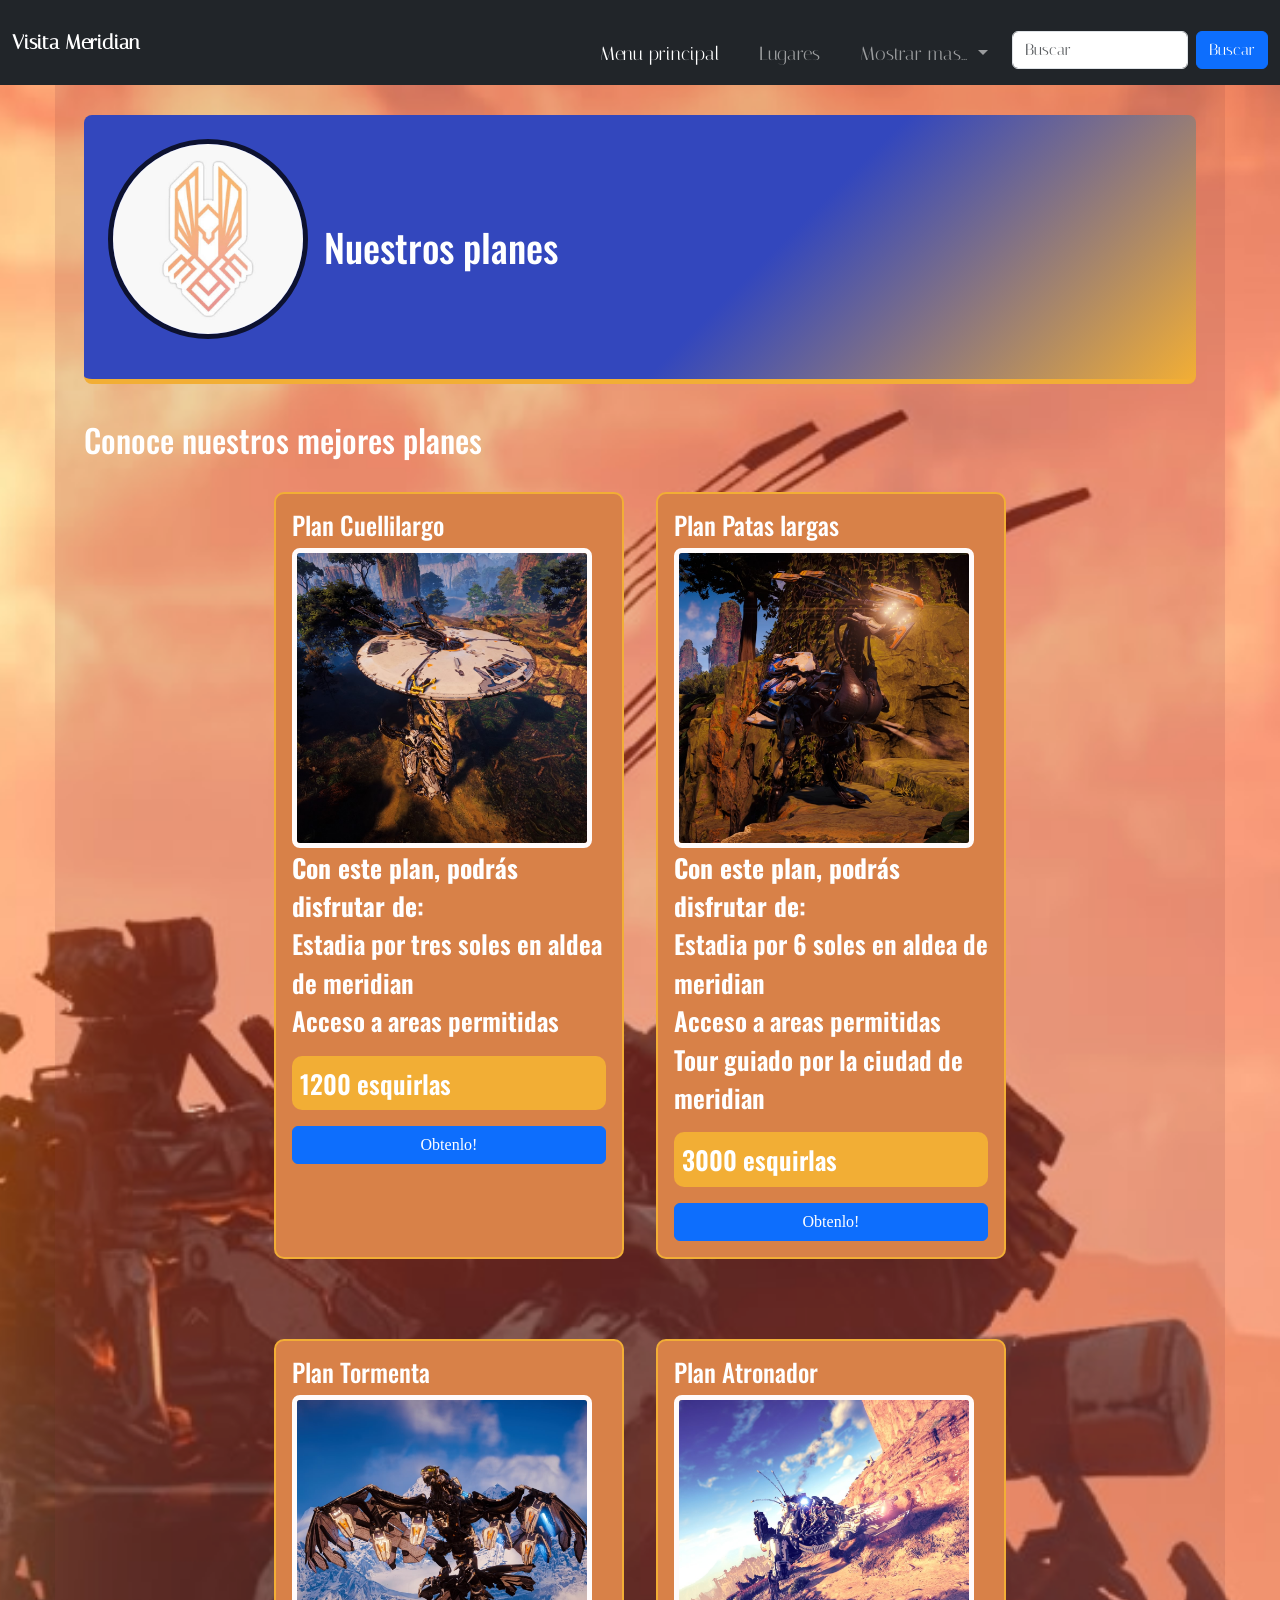
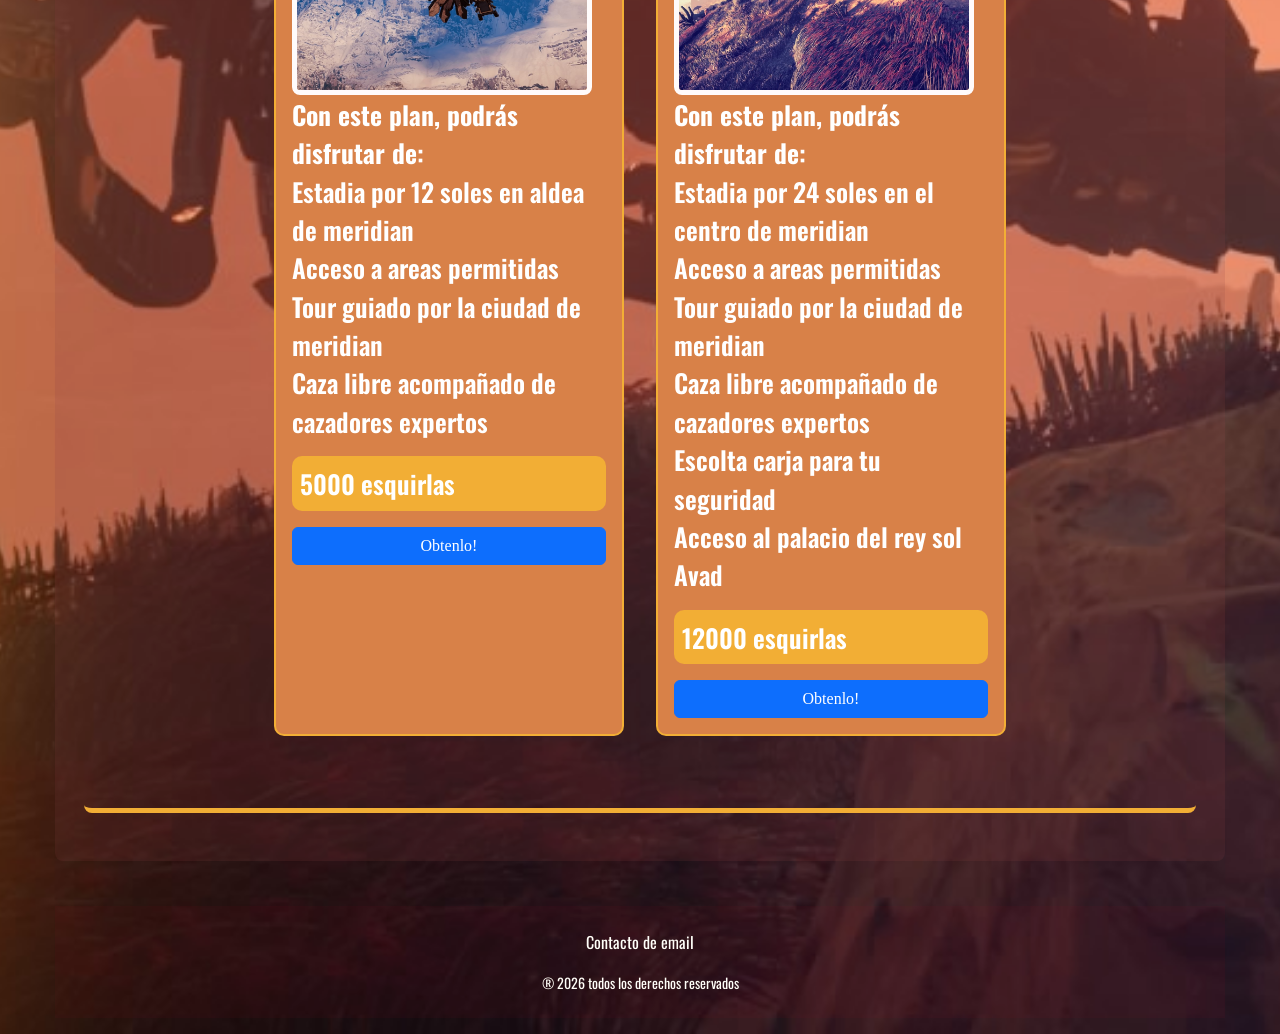
<file: planes.html>
<!DOCTYPE html>
<html lang="es" xmlns="http://www.w3.org/1999/xhtml">
<head>
    <meta charset="utf-8" />
    <meta name="viewport" content="width=device-width,initial-scale=1.0">
    <title>Meridian - Planes</title>
    
    <link rel="preconnect" href="https://fonts.googleapis.com">
    <link rel="preconnect" href="https://fonts.gstatic.com" crossorigin="">
    <link href="https://fonts.googleapis.com/css2?family=Italiana&family=Oswald:wght@200..700&display=swap" rel="stylesheet">

        <link href="https://cdn.jsdelivr.net/npm/bootstrap@5.3.2/dist/css/bootstrap.min.css" rel="stylesheet" integrity="sha384-T3c6CoIi6uLrA9TneNEoa7RxnatzjcDSCmG1MXxSR1GAsXEV/Dwwykc2MPK8M2HN" crossorigin="anonymous">
    <link href="https://cdn.jsdelivr.net/npm/bootstrap@5.3.8/dist/js/bootstrap.bundle.min.js" rel="stylesheet" integrity="sha384-T3c6CoIi6uLrA9TneNEoa7RxnatzjcDSCmG1MXxSR1GAsXEV/Dwwykc2MPK8M2HN" crossorigin="anonymous">

    <link rel="stylesheet" href="CSS/estilos.css" />

</head>

<body class="pagina-planes">

    <header> 

                <nav class="navbar navbar-expand-lg navbar-dark bg-dark fixed-top">
            <div class="container-fluid">
                <a class="navbar-brand" href="#">Visita Meridian</a>
                    <button class="navbar-toggler" type="button" data-bs-toggle="offcanvas" data-bs-target="#offcanvasDarkNavbar" aria-controls="offcanvasDarkNavbar" aria-label="Toggle navigation">
                    <span class="navbar-toggler-icon"></span>
                    </button>
                <div class="offcanvas offcanvas-end text-bg-dark" tabindex="-1" id="offcanvasDarkNavbar" >
                    <div class="offcanvas-header">
                        <h5 class="offcanvas-title" id="offcanvasDarkNavbarLabel">Descubre más</h5>
                        <button type="button" class="btn-close btn-close-white" data-bs-dismiss="offcanvas" aria-label="Close"></button>
                    </div>
                    <div class="offcanvas-body">
                        <ul class="navbar-nav justify-content-end flex-grow-1 pe-3">
                            
                        <li class="nav-item">
                            <a class="nav-link active" aria-current="page" href="index.html">Menu principal</a>
                        </li>
                        <li class="nav-item">
                            <a class="nav-link" href="lugares.html">Lugares</a>
                        </li>
                        <li class="nav-item dropdown">
                            <a class="nav-link dropdown-toggle" href="#" role="button" data-bs-toggle="dropdown" aria-expanded="false">
                                Mostrar mas...
                            </a>
                            <ul class="dropdown-menu dropdown-menu-dark">
                                <li><a class="dropdown-item" href="ciudad.html">Ciudad</a></li>
                                <li><a class="dropdown-item" href="planes.html">Nuestros planes</a></li>
                                <li>
                                    <hr class="dropdown-divider">
                                </li>
                                    <li><a class="dropdown-item" href="contacto.html">Contacto</a></li>
                            </ul>
                        </li>
                    </ul>
                        <form class="d-flex mt-3" id="formbuscador" role="search">
                            <input class="form-control me-2" id="item" type="search" placeholder="Buscar" aria-label="Search"/>
                            <button class="btn btn-primary" type="submit">Buscar</button>
                        </form>
                    </div>
                </div>
            </div>
        </nav>
    </header>

    <main>
        <section class="hero">
        <figure>
            <img src="images/logo.jpg" alt="Emblema Carja" title="Emblema de Meridian"
              
                 class="logo"/>
        </figure>
        <h1>Nuestros planes</h1>
        </section>
        <h2>Conoce nuestros mejores planes</h2>
        <br />

        <section class="planes">
                <article class="producto">
                <h3 class="plan">Plan Cuellilargo</h3>
                <img src="images/cuellilargo.jpg" alt="imagen de un plan" title="Imagen de un plan" class="plan"/>

                <p><b>Con este plan, podrás disfrutar de</b>: <br/>
                    Estadia por tres soles en aldea de meridian<br/>
                    Acceso a areas permitidas<br/>
                    
                </p>
                <p class="precio">1200 esquirlas</p>
                  <a href="#" class="w-100 btn btn-primary" >Obtenlo!</a>
            </article>

            <article class="producto">
                <h3 class="plan">Plan Patas largas</h3>
             <img src="images/pataslargas.jpg" alt="imagen de un plan" title="Imagen de un plan" class="plan"/>

                <p><b>Con este plan, podrás disfrutar de</b>: <br/>
                    Estadia por 6 soles en aldea de meridian<br/>
                    Acceso a areas permitidas<br/>
                    Tour guiado por la ciudad de meridian<br/>
                </p>
                <p class="precio">3000 esquirlas</p>
                  <a href="#" class="container btn btn-primary">Obtenlo!</a>

            </article>

            <article class="producto">
                <h3 class="plan">Plan Tormenta</h3>
          <img src="images/tormenta.jpg" alt="imagen de un plan" title="Imagen de un plan" class="plan"/>

                <p><b>Con este plan, podrás disfrutar de</b>: <br/>
                    Estadia por 12 soles en aldea de meridian<br/>
                    Acceso a areas permitidas<br/>
                    Tour guiado por la ciudad de meridian<br/>
                    Caza libre acompañado de cazadores expertos<br/>
                </p>
                <p class="precio">5000 esquirlas</p>
                  <a href="#" class="container btn btn-primary">Obtenlo!</a>
            </article>

            <article class="producto">
                <h3 class="plan">Plan Atronador</h3>
                    <img src="images/atronador-(2).jpg" alt="imagen de un plan" title="Imagen de un plan" class="plan"/>
                <p><b>Con este plan, podrás disfrutar de</b>: <br/>
                    Estadia por 24 soles en el centro de meridian<br/>
                    Acceso a areas permitidas<br/>
                    Tour guiado por la ciudad de meridian<br/>
                    Caza libre acompañado de cazadores expertos<br/>
                    Escolta carja para tu seguridad<br/>
                    Acceso al palacio del rey sol Avad<br/>
                </p>
                <p class="precio">12000 esquirlas</p>
                  <a href="#" class="container btn btn-primary">Obtenlo!</a>
            </article>
        </section>

        <aside>

        </aside>
     <a href="#" class="volver" id="botonVolver">Volver al inicio</a>

    </main>

    <footer>
        <address>
            <a href="mailto:dario_x_2009@hotmail.com">Contacto de email</a>
        </address>

        <small> ® 2026 todos los derechos reservados</small>

    </footer>
    <script src="https://cdn.jsdelivr.net/npm/bootstrap@5.3.8/dist/js/bootstrap.bundle.min.js" integrity="sha384-FKyoEForCGlyvwx9Hj09JcYn3nv7wiPVlz7YYwJrWVcXK/BmnVDxM+D2scQbITxI" crossorigin="anonymous"></script>
    <script src="js/main.js"></script>
</body>
</html>
</file>
<file: CSS/estilos.css>
﻿:root{
    --color-primario: #000000be;
    --color-secundario:#3347bd;
    --color-texto:#fffbfb;
    --color-terciario:#d88148;
    --color-cuarto:#a7022011;
    --color-quinto:#ffffff;
    --color-sexto:#02b4e5;
    --color-septimo:#f2ae35;
    --fuente-principal:"Italiana", serif;
    --fuente-cuerpo:"Oswald", sans serif;


}/*estilos globales*/
body {
    font-family: var(--color-primario);
    font-size: 16px;
    color: var(--color-texto);
    /* line-height: 1.6*/
    max-width: 1170px; /*limitamos el ancho*/
    margin: 0 auto; /*centramos horizontalmente*/
    padding:  1rem 0 ;
    background-image:url(../images/wallpaper3.jpg);
    background-repeat: no-repeat;
    background-size:cover;
    background-position:center;
    line-height: 1.5;
}
.pagina-planes{
    background-image:url(../images/atronador.jpg);
    background-repeat: no-repeat;
    background-size:cover;
    background-position:center;
}
h1{display:flex;
    flex-wrap: wrap;
    font-size: 2.4rem;
    color:var(--color-quinto);
    font-family:var(--fuente-cuerpo);
    flex: 1;
    margin:0%;
    
    
}
h2{font-size: 2rem;
   color:var(--color-texto)

}
h3{font-size: 1.23rem;
   color:var(--color-texto)
}
h5{font-size:1.6rem;
}
p{
    margin-bottom: 1rem;
    color:var(--color-quinto);
    font-family:var(--fuente-cuerpo);
    font-size:1.6rem;
    font-weight: 600;
    
}
/*HEADER*/

       
       
           



.logo{
    align-items: center;
    width:200px;
    height:200px;
    border-radius: 50%;
    gap: 2rem;
    flex-shrink: 0;
}
header h1, h2, h3 {
    color:var(--color-quinto);
    font-family:var(--fuente-cuerpo);
}
/*navegacion*/
nav ul {
    padding-block-start: 1.50rem;
    list-style:none;/*le agrega simbolos o enumera de forma ordernada*/
    display:flex;
    gap:1.5rem;
    font-size:1.2rem;
    
}
nav a {
    color: var(--color-texto);
    text-decoration: none;
    font-weight: 600;
    color: var(--color-quinto);
    font-family:var(--fuente-principal);
}

nav a:hover{
    color:var(--color-terciario);
    text-decoration:none;
}
nav.redes{
color: var(--color-texto);

}





a.volver{
    display: none;
    position: fixed;/* "fixed"fija el elemento en la pagina*/
    top: 93%;left: 15.4%;/* posicion en altura dentro de la pagina*/
    font-family:var(--fuente-cuerpo);
    font-size: 1.23rem;
    background-color: #3347bd;
    padding: 1.4rem 3.75rem;
    color:var(--color-quinto);
    text-decoration:none;
    border-radius: 45%;
    border: 3px solid var(--color-septimo);/* le da color al contorno*/
    z-index: 1000;/*se sobrepone a todo*/



   
}


/*Main y secciones*/
main {
    margin-bottom: auto;
    background-color:#8a404028;
    padding: 1rem 1.8rem;
    border-radius: 8px;
    margin-block-end: 2.8rem;
    
   
}

.personajes {
    text-align: center;
    margin-bottom:3rem;
    display: grid;
    flex-wrap: wrap;/*lograr que los elementos salten  a la siguente fila ni hay espacio disponible*/
    flex-direction:row;
    gap: 1rem 1rem;
    justify-items:center;
    grid-template-columns: repeat(auto-fit, minmax(250px, 1fr));
    padding: 1rem 1.8rem;
    border-radius: 10px;
    font-size: 1.2rem;
}

article.personajes img{
    display:grid;
    width: 100%;
    height: 40%;
    object-fit: cover;
    border-radius: 8px;
    border: none;
    margin:0 auto;
    
}
.card{text-align:center;
    color:var(--color-quinto);
    background-color:var(--color-primario);
    font-family:var(--fuente-principal);
}


form{color:var(--color-quinto);
    font-size:1.3rem;
    font-family:var(--fuente-principal);
    font-weight:700;
    align-items:center;
    text-align:left;
    display:grid;
    grid-auto-columns:auto;

}
section{
         margin-bottom:2rem;/* separa la seccion inferior de la caja de otras*/
        padding-bottom:1.5rem;
        border-bottom:5px solid var(--color-septimo);
        justify-items:center;
        border-radius:8px;
        color:var(--color-cuarto);      
}section.hero{
       display: flex;
       flex-wrap: wrap;
       flex-direction: row;
       align-items: center;
       gap: 1rem;       
       padding: 1.5rem;
       border-bottom:5px solid var(--color-septimo);
       border-radius: 8px;
       margin-block-start: 7.5%;
       margin-block-end:2.3rem;
       background: linear-gradient(135deg,var(--color-secundario)60%, var(--color-septimo)100% );
}
section.redesPieDePagina {
        margin-bottom:none;
        border-bottom:none;


}
iframe{
    max-width: 100%;
    max-height: auto;
    width: 900px;
    height: 415px;

}
/*fooster*/
footer{font-family:var(--fuente-cuerpo);
    background-color: var(--color-cuarto);
    color: var(--color-texto);
    padding: 1.5rem;
    margin-top:2rem;
    text-align:center;
    opacity:1;
    filter:blur(0.5px)contrast(1)sepia(0.1)
    
}
footer a{
    color:var(--color-texto);
    text-decoration:none;

}
/*figure(seccion pero de imagenes*/
figure{display:grid;
       grid-template-rows:repeat(auto-fit,minmax(200px,1fr));/* Crea tantas filas de mínimo 200px como entren en esos 600px */
       gap:15px;
       justify-items:center;
}
/* ==========================================
   CORRECCIONES PARA EL CARRUSEL DE BOOTSTRAP
   ========================================== */

/* 1. Desactivamos el Grid global de 'figure' solo para la galería */
figure.galeria {
    display: block !important; 
    width: 100%;
    max-width: 700px; /* Limitamos el ancho para que no se desparrame en pantallas grandes */
    margin: 0 auto;   /* Lo centramos horizontalmente */
    border-radius: 8px; /* Mantenemos tus esquinas redondeadas */
}

/* 2. Forzamos a las imágenes del carrusel a medir lo mismo sin estiramientos raros */
#galeria .carousel-item img {
    width: 100% !important;   /* Ocupa el 100% del contenedor de la galería */
    height: 500px !important;  /* Fijamos una altura uniforme para todas las fotos */
    object-fit: cover;         /* Evita el estiramiento y recorta la imagen limpiamente */
    border-radius: 8px;        /* Mantenemos tus esquinas redondeadas */
}

/* 3. Ajuste opcional: Centramos los puntitos indicadores de Bootstrap */
.carousel-indicators {
    margin-bottom: 1rem !important;
}

   

figure img{
    max-width:100%;
    width:1050px;
    height:880px;
    text-align:center;
    object-fit:cover;/*recorto pero mantengo las propociones*/
    border-radius:8px;/*redondeo las esquinas*/
    border: 5px solid var(--color-primario);
}
figcaption{    
    color:var(--color-quinto);
    text-align:center;
    font-weight: bolder;/*cambia el grosor del texto*/
    font-style:italic;
    margin-bottom:1.5px;
}

a:hover{
    color:var(--color-terciario);

}

.imagen {
    max-width: 100%;
    height: auto;
    text-align:center;

}
.lugares {
    width:600px;
    height:500px;
}
.planes {
    width:100%;
    height:auto;
    display: flex;
    flex-wrap: wrap;
    gap: 2rem;
    justify-content: center;
}
.planes img {
    width: 300px;
    height: 300px;
    object-fit: cover;
    border-radius: 8px;
    border: 5px solid var(--color-texto);
    margin: 0 auto;
}
.producto {
    margin-bottom:3rem; /* salteado */
    gap: 2rem; /* salteado lineas*/

    padding: 1rem;
    align-items:center;
    text-align: left;
    border-radius: 10px;
    border: 2px solid var(--color-septimo);
    width:350px;
    background-color: var(--color-terciario);
}

.precio {
    background-color: var(--color-septimo);
    border-radius: 10px;
    padding: 0.5rem;
}

.plan {
    font-size: 25px;
}
 button{
    font-size: larger;
    font-weight: 800;
    color: var(--color-quinto);
    background-color: var(--color-cuarto);
}

.verMas { /* pertenece al boton de ver mas*/
    display: flex;
    margin: 0 auto;
    align-items: center;
    justify-content: center;
    gap: 1rem;
    flex-wrap: wrap;
    flex-direction: column;

    
}
#verMasBoton{
    background-color: var(--color-secundario);
    padding-inline: 3.5rem;
    font-family: var(--fuente-principal);
    font-size: 1.5rem;
    border-radius: 11%;
    border: 3px solid var(--color-septimo);/* le da color al contorno*/

}
</file>
